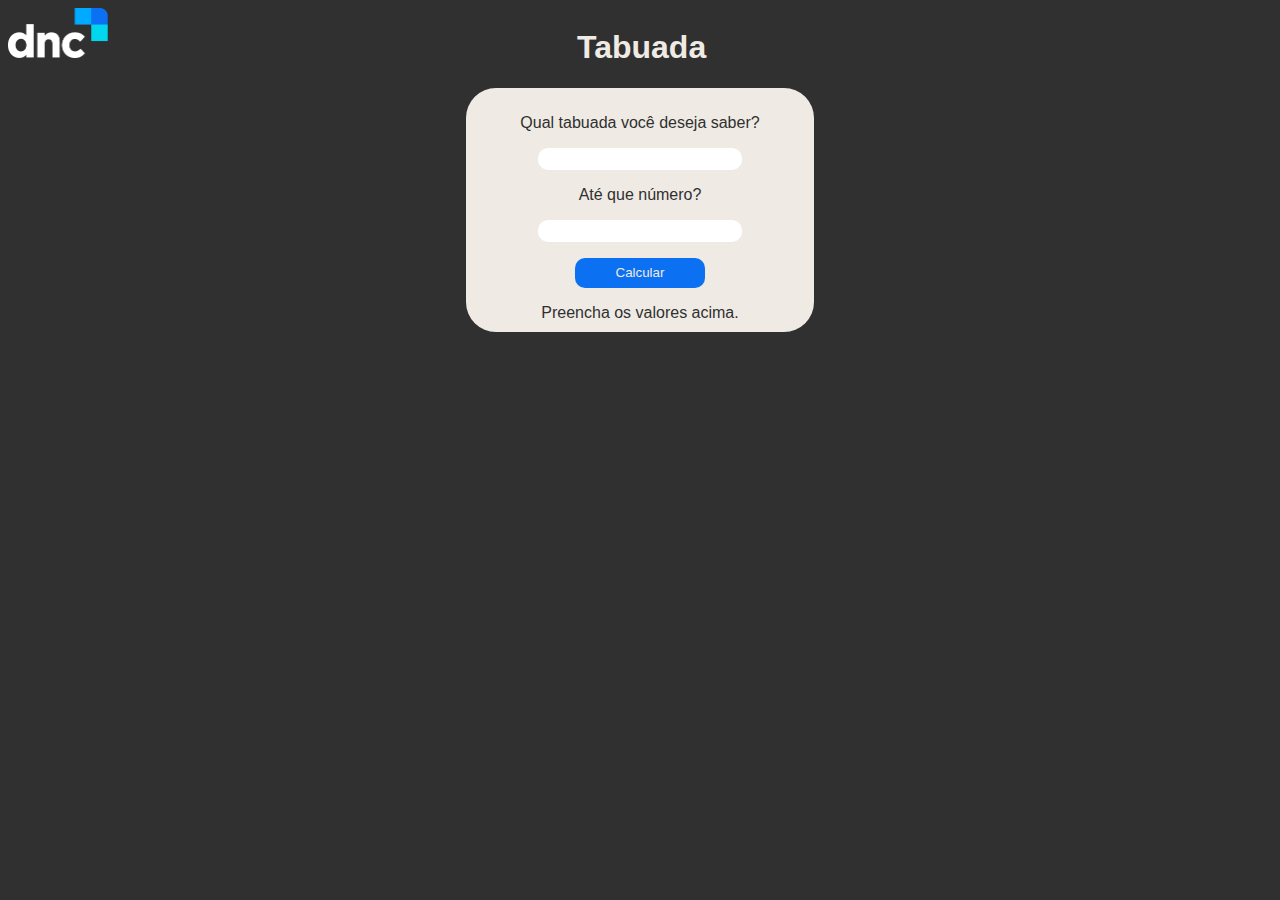
<file: index.html>
<!DOCTYPE html>
<html lang="pt-BR">
<head>
    <meta charset="UTF-8">
    <meta http-equiv="X-UA-Compatible" content="IE=edge">
    <meta name="viewport" content="width=device-width, initial-scale=1.0">
    <title>Tabuada</title>
    <link rel="stylesheet" href="estilo.css">
</head>
<body>
    <header>
        <img src="imagem/logo1.png">
        <h1>Tabuada</h1>
    </header>
    <section>
        <div>
           <p>Qual tabuada você deseja saber?</p>
           <input class="formulario" type="number" id="num">

           <p>Até que número?</p>
           <input class="formulario" type="number" id="end">

         <p> <input id="botao" type="button" value="Calcular" onclick="tabuada()"> </p> 
        </div>
        <div id="resposta">
            Preencha os valores acima.
        </div>
    </section>

    <script src="tabuada.js"></script>
    
</body>
</html>
</file>
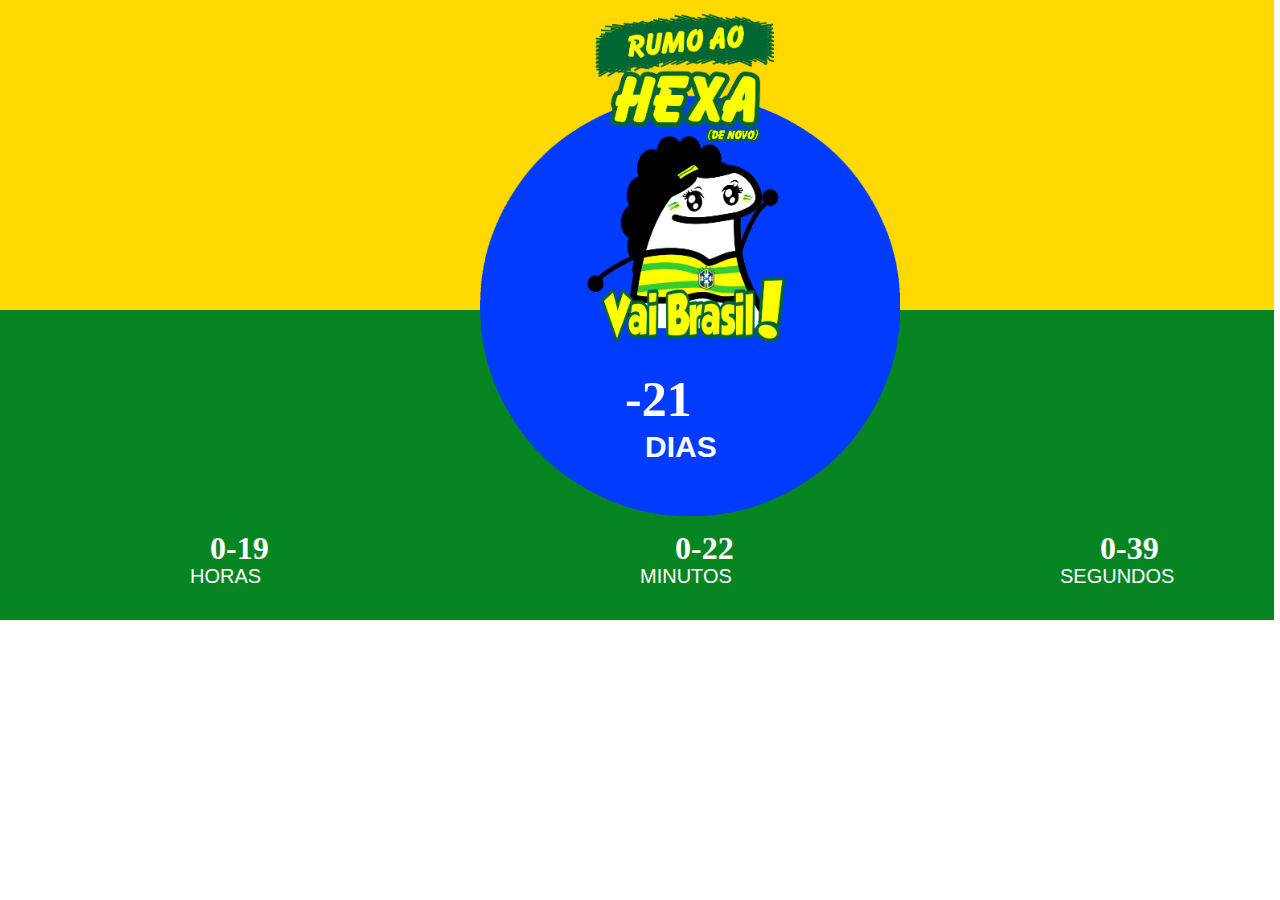
<file: desafioCountdown/index.html>
<!DOCTYPE html>
<html lang="pt-BR">
<head>
    <meta charset="UTF-8">
    <meta http-equiv="X-UA-Compatible" content="IE=edge">
    <meta name="viewport" content="width=device-width, initial-scale=1.0">
    <title>Countdown</title>
    <link rel="stylesheet" href="estilo.css">
</head>
<body>
<header>
    <div id="imagem"><img src="imagem/hexa3.png"></div>
    <div class="bandeira" id="amarelo">
       <div id="titulo"> 
        <img src="imagem/blue.png">
        
       </div>
       
    </div>
</header>

    <div 
    class="bandeira" id="verde">
    </div>

    <section class="timer">
        <div id="branco">
            <h1 id="dia">00</h1>
            <p id="dias">DIAS</p>
        </div>
        <div>
            <h1 id="hora">00</h1>
            <p id="horas">HORAS</p>
        </div>
        <div>
            <h1 id="minuto">00</h1>
            <p id="minutos">MINUTOS</p>
        </div>
        <div>
            <h1 id="segundo">00</h1>
            <p id="segundos">SEGUNDOS</p>
        </div>


    </section>

    <script src="script.js"> </script>
    


</body>
</html>
</file>
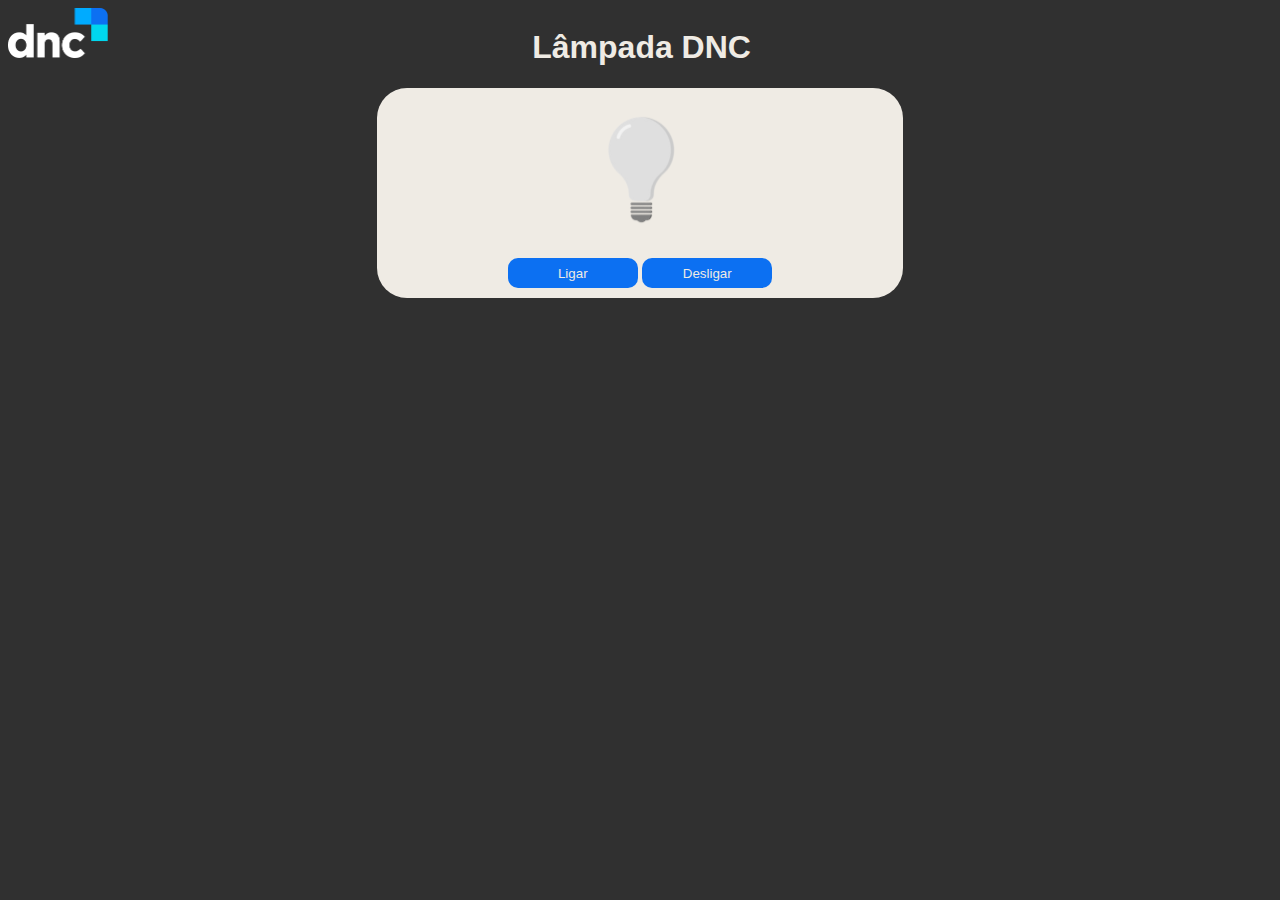
<file: desafioLampada/index.html>
<!DOCTYPE html>
<html lang="pt-BR">
<head>
    <meta charset="UTF-8">
    <meta http-equiv="X-UA-Compatible" content="IE=edge">
    <meta name="viewport" content="width=device-width, initial-scale=1.0">
    <title>Lampada DNC</title>
    <link rel="stylesheet" href="estilo.css">
</head>
<body>
    <header>
        <img src="imagem/logo1.png">
        <h1>Lâmpada DNC</h1>
    </header>

    <section>
        <img src="apagada.svg" id="lampada"><br>
        <input class="botao" type="button" value="Ligar" id="ligar" onclick="Ligar()">
        <input class="botao" type="button" value="Desligar" id="desligar" onclick="desligar()">
    </section>

    <script src="lampada.js"></script>
    
</body>
</html>
</file>
<file: estilo.css>
body{
    background-color: rgb(48, 48, 48);
    text-align: center;
    font-family: Verdana, Geneva, Tahoma, sans-serif;
}

header{
    display: grid;
    grid-auto-flow: column;
    grid-auto-columns: 33vw;
    color: rgb(239,235,228);
}

section{
    background-color: rgb(239,235,228);
    color: rgb(48, 48, 48);
    padding: 10px;
    border-radius: 30px;
    width: 26%;
    margin: auto;
}

img{
    width: 100px;
}

#botao{
    background-color: rgb(12,112,242);
    color: rgb(239,235,228);
    border: none;
    width: 130px;
    height: 30px;
    border-radius: 10px;
}

.formulario{
    border: none;
    border-radius: 10px;
    height: 20px;
    width: 200px;
}
</file>
<file: desafioCountdown/estilo.css>
body{

    margin: 0px;
    
}

.bandeira{
    margin-top: 0;
    width: 98%;
    padding: 10px;
    
    
    
    
}

#verde{
    
    background-color: rgb(8, 133, 35);
    height: 290px;
    margin-bottom: 0px;
}

#amarelo{
    
    background-color: rgb(255, 217, 0);
    height: 290px;
    
}

#imagem img{
    position: absolute;   
    width: 250px;
    
}

#imagem{
    display: flex;
    margin-left: 560px;
}


#titulo img{
  width: 420px;
  margin-left: 470px;
  margin-top: 85px;
  
}

.tempo{

    display: grid;
    grid-auto-flow: column;
}

.timer{
    font-family: Georgia, 'Times New Roman', Times, serif;
    color: white;
    
    
}

#dia{
    position: absolute;
    margin-left: 625px;
    margin-top:-250px;
    color: white;
    font-size: 50px;
    font-weight: bold;
    
}

#dias{
    position: absolute;
    margin-left: 645px;
    margin-top:-190px;
    font-family: Verdana, Geneva, Tahoma, sans-serif;
    color:  white;
    font-size: 30px;
    font-weight: bold;
   
    
}



#hora{
    position: absolute;
    margin-top: -90px;
    margin-left: 210px;
}

#horas{
    position: absolute;
    margin-top: -55px;
    margin-left: 190px;
    font-size: 20px;
    font-family: Verdana, Geneva, Tahoma, sans-serif;
}

#minuto{
    position: absolute;
    margin-top: -90px;
    margin-left: 675px;
}

#minutos{
    position: absolute;
    margin-top: -55px;
    margin-left: 640px;
    font-size: 20px;
    font-family: Verdana, Geneva, Tahoma, sans-serif;
}

#segundo{
    position: absolute;
    margin-top: -90px;
    margin-left: 1100px;
}

#segundos{
    position: absolute;
    margin-top: -55px;
    margin-left: 1060px;
    font-size: 20px;
    font-family: Verdana, Geneva, Tahoma, sans-serif;
}
</file>
<file: desafioLampada/estilo.css>
body{
    background-color: rgb(48, 48, 48);
    text-align: center;
    font-family: Verdana, Geneva, Tahoma, sans-serif;
}

header{
    display: grid;
    grid-auto-flow: column;
    grid-auto-columns: 33vw;
    color: rgb(239,235,228);
}

section{
    background-color: rgb(239,235,228);
    color: rgb(48, 48, 48);
    padding: 10px;
    border-radius: 30px;
    width: 40%;
    margin: auto;
}

img{
    width: 100px;
}

.botao{
    background-color: rgb(12,112,242);
    color: rgb(239,235,228);
    border: none;
    width: 130px;
    height: 30px;
    border-radius: 10px;
}
</file>
